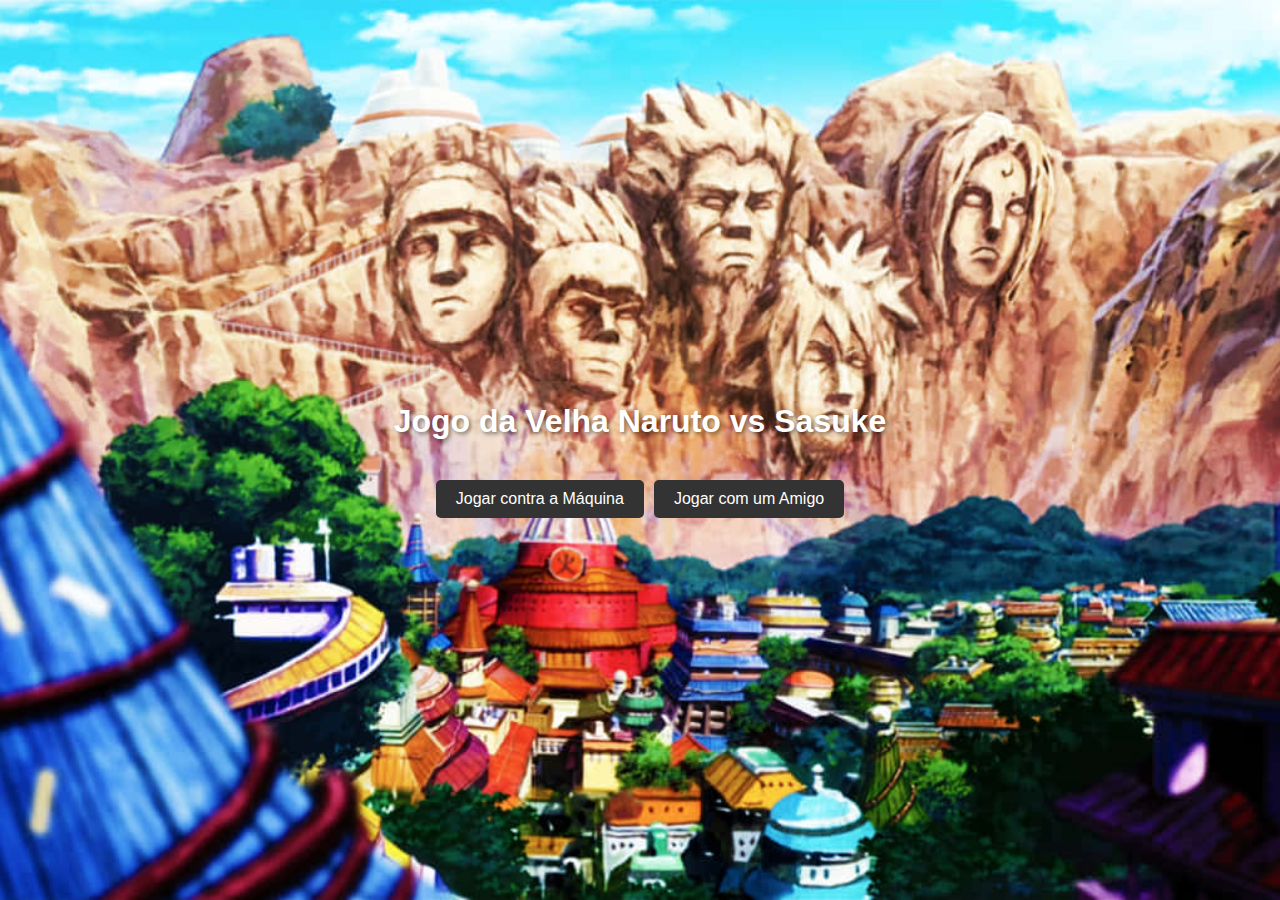
<file: index.html>
<!DOCTYPE html>
<html lang="pt-br">

<head>
    <meta charset="UTF-8">
    <meta name="viewport" content="width=device-width, initial-scale=1.0">
    <title>Jogo da Velha Naruto vs Sasuke</title>
    <link rel="stylesheet" href="style.css">
</head>

<body>
    <!-- Adiciona música de fundo -->
    <audio id="musica-fundo" autoplay loop>
        <source src="musica.mp3" type="audio/mpeg">
        Seu navegador não suporta o elemento de áudio.
    </audio>
    <h1>Jogo da Velha Naruto vs Sasuke</h1>
    <div class="buttons">
        <button onclick="location.href='maquina.html'">Jogar contra a Máquina</button>
        <button onclick="location.href='escolher_personagem.html'">Jogar com um Amigo</button>
    </div>


</body>

</html>
</file>
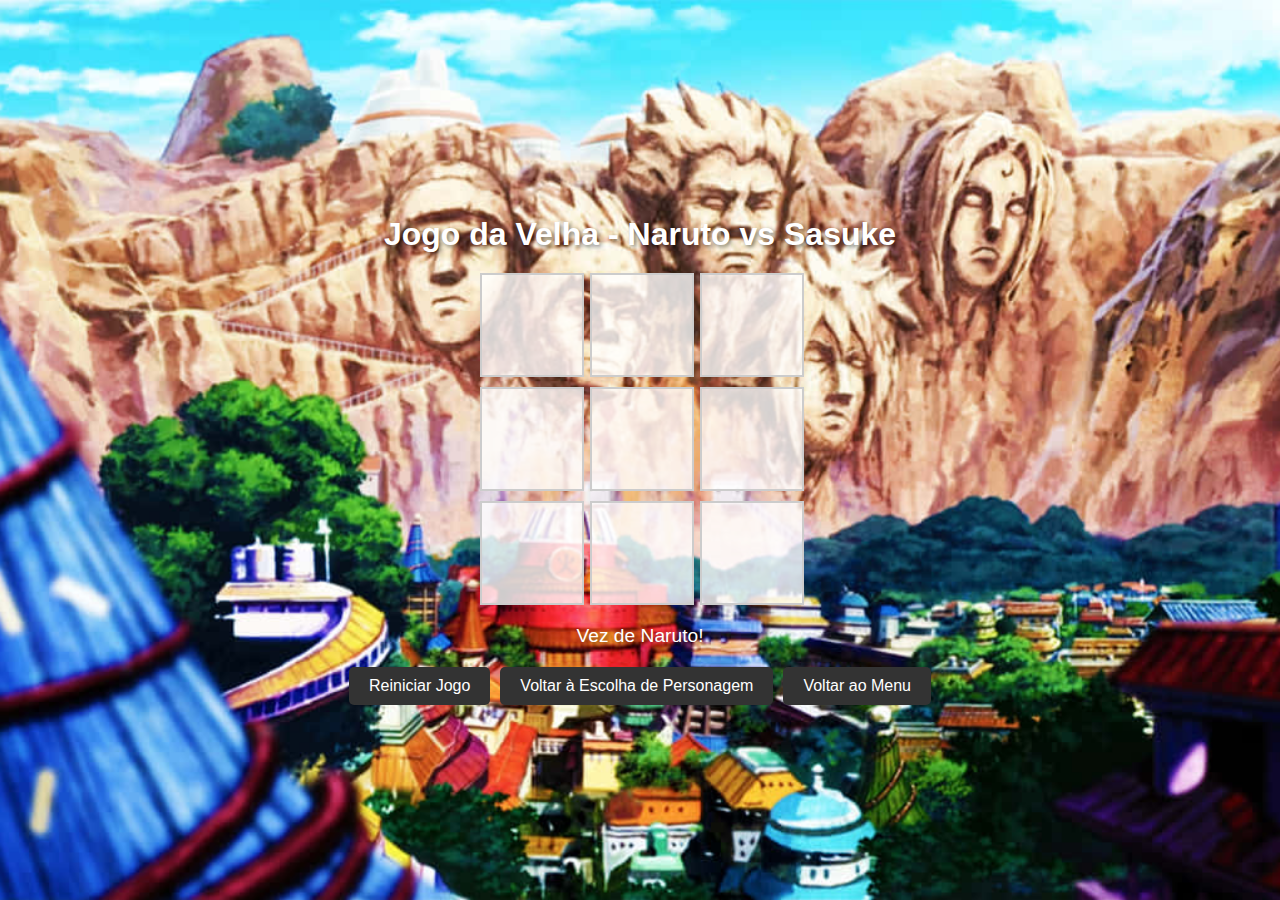
<file: amigo.html>
<!DOCTYPE html>
<html lang="pt-br">

<head>
    <meta charset="UTF-8">
    <meta name="viewport" content="width=device-width, initial-scale=1.0">
    <title>Jogo da Velha - Jogar com um Amigo</title>
    <link rel="stylesheet" href="style.css">
</head>

<body>
    <!-- Adiciona música de fundo -->
    <audio id="musica-fundo" autoplay loop>
        <source src="musica.mp3" type="audio/mpeg">
        Seu navegador não suporta o elemento de áudio.
    </audio>

    <h1>Jogo da Velha - Naruto vs Sasuke</h1>

    <div class="board">
        <div class="cell" data-cell></div>
        <div class="cell" data-cell></div>
        <div class="cell" data-cell></div>
        <div class="cell" data-cell></div>
        <div class="cell" data-cell></div>
        <div class="cell" data-cell></div>
        <div class="cell" data-cell></div>
        <div class="cell" data-cell></div>
        <div class="cell" data-cell></div>
    </div>

    <div class="game-status"></div>

    <div class="buttons">
        <button id="restartButton">Reiniciar Jogo</button>
        <button onclick="location.href='escolher_personagem.html'">Voltar à Escolha de Personagem</button>
        <button onclick="location.href='index.html'">Voltar ao Menu</button>
    </div>

    <script src="script_amigo.js"></script>

</body>

</html>
</file>
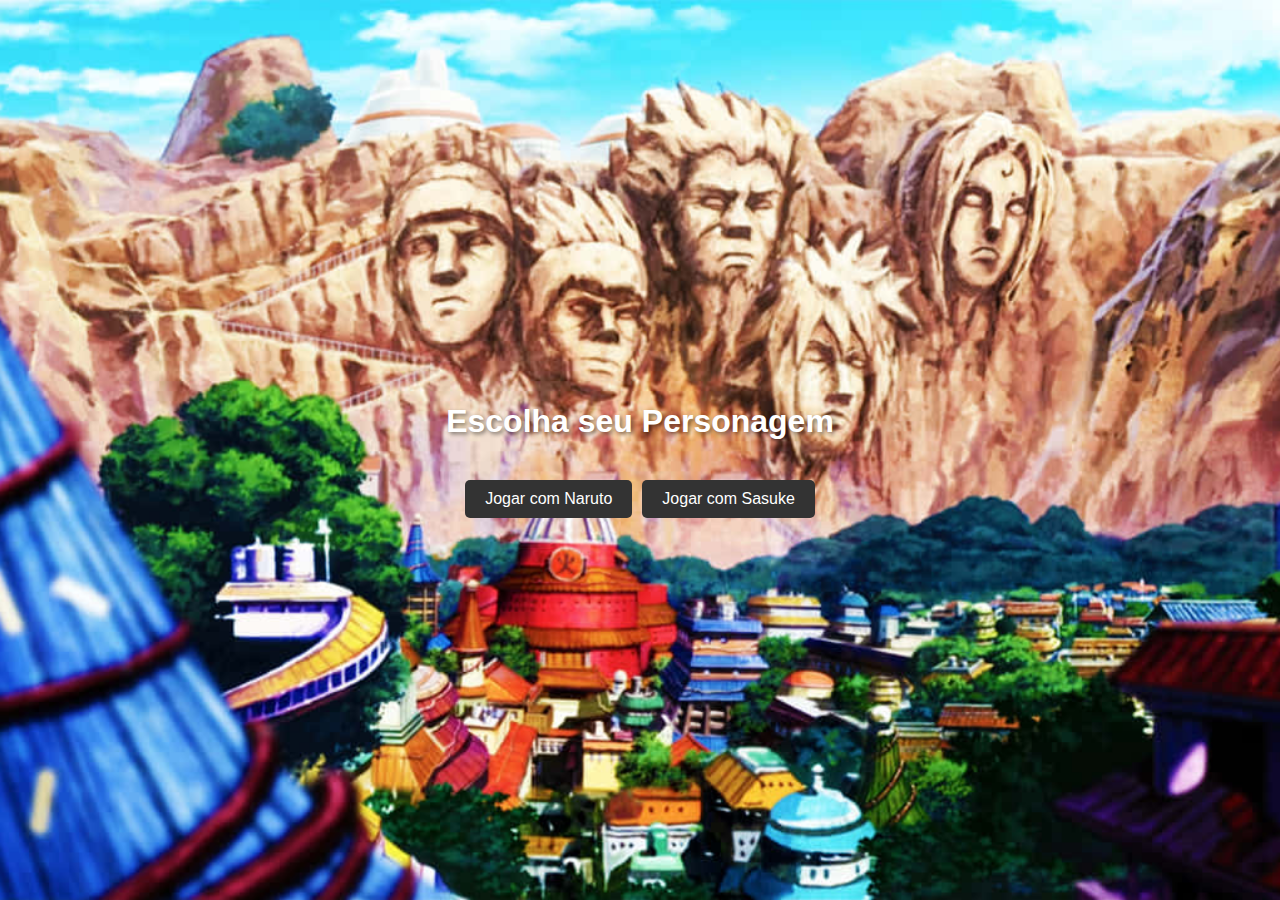
<file: escolher_personagem.html>
<!DOCTYPE html>
<html lang="pt-br">

<head>
    <meta charset="UTF-8">
    <meta name="viewport" content="width=device-width, initial-scale=1.0">
    <title>Escolher Personagem</title>
    <link rel="stylesheet" href="style.css">
</head>

<body>
    <!-- Adiciona música de fundo -->
    <audio id="musica-fundo" autoplay loop>
        <source src="musica.mp3" type="audio/mpeg">
        Seu navegador não suporta o elemento de áudio.
    </audio>

    <h1>Escolha seu Personagem</h1>
    <div class="buttons">
        <button onclick="irParaJogo('naruto')">Jogar com Naruto</button>
        <button onclick="irParaJogo('sasuke')">Jogar com Sasuke</button>
    </div>

    <script>
        // Função para redirecionar para o jogo com a escolha do personagem
        function irParaJogo(personagem) {
            window.location.href = `amigo.html?personagem=${personagem}`; // Passa a escolha do personagem para a página do jogo
        }
    </script>

</body>

</html>
</file>
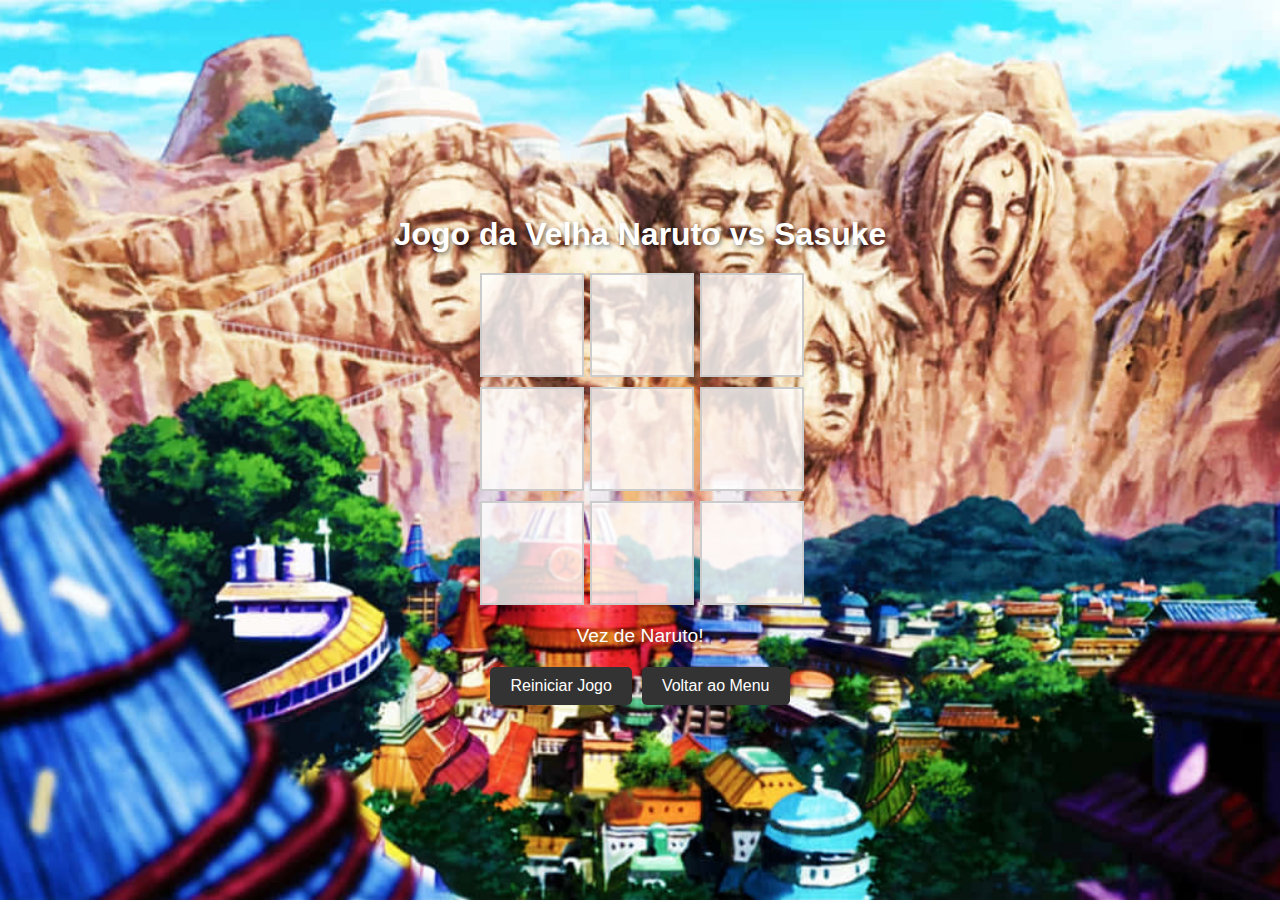
<file: maquina.html>
<!DOCTYPE html>
<html lang="pt-br">

<head>
    <meta charset="UTF-8">
    <meta name="viewport" content="width=device-width, initial-scale=1.0">
    <title>Jogo da Velha - Contra a Máquina</title>
    <link rel="stylesheet" href="style.css">
</head>

<body>
    <!-- Adiciona música de fundo -->
    <audio id="musica-fundo" autoplay loop>
        <source src="musica.mp3" type="audio/mpeg">
        Seu navegador não suporta o elemento de áudio.
    </audio>

    <h1>Jogo da Velha Naruto vs Sasuke</h1>
    <div class="board">
        <div class="cell" data-cell></div>
        <div class="cell" data-cell></div>
        <div class="cell" data-cell></div>
        <div class="cell" data-cell></div>
        <div class="cell" data-cell></div>
        <div class="cell" data-cell></div>
        <div class="cell" data-cell></div>
        <div class="cell" data-cell></div>
        <div class="cell" data-cell></div>
    </div>
    <div class="game-status"></div>
    <div class="buttons">
        <button id="restartButton">Reiniciar Jogo</button>
        <button onclick="location.href='index.html'">Voltar ao Menu</button>
    </div>
    <script src="script_maquina.js"></script>
</body>

</html>
</file>
<file: style.css>
body {
    display: flex;
    flex-direction: column;
    align-items: center;
    justify-content: center;
    height: 100vh;
    font-family: Arial, sans-serif;
    background-image: url('konora.png');  /* Caminho da imagem de fundo */
    background-size: cover;
    background-position: center;
    margin: 0;
    color: white;  /* Ajusta a cor do texto para contrastar com o fundo */
}

h1 {
    margin-bottom: 20px;
    text-shadow: 2px 2px 4px rgba(0, 0, 0, 0.5);  /* Adiciona uma sombra ao texto para melhor visibilidade */
}

.board {
    display: grid;
    grid-template-columns: repeat(3, 100px);
    gap: 10px;
}

.cell {
    width: 100px;
    height: 100px;
    display: flex;
    align-items: center;
    justify-content: center;
    background-color: rgba(255, 255, 255, 0.8);  /* Fundo branco semitransparente */
    border: 2px solid #ccc;
    font-size: 2em;
    cursor: pointer;
}

.cell img {
    width: 80px;
    height: 80px;
}

.cell:hover {
    background-color: rgba(255, 255, 255, 0.9);
}

.game-status {
    margin-top: 20px;
    font-size: 1.2em;
    text-shadow: 2px 2px 4px rgba(0, 0, 0, 0.5);  /* Adiciona uma sombra ao texto para melhor visibilidade */
}

/* Cor para o texto de vitória do Naruto */
.game-status.naruto-vitoria {
    color: #FF6A00;  /* Laranja para Naruto */
    font-weight: bold;
}

/* Cor para o texto de vitória do Sasuke */
.game-status.sasuke-vitoria {
    color: #7A00B1;  /* Roxo para Sasuke */
    font-weight: bold;
}

/* Cor para o texto de empate */
.game-status.empate {
    color: #808080;  /* Cinza para empate */
    font-weight: bold;
}

/* Tamanho do GIF */
.game-status img {
    width: 200px;  /* Define uma largura maior para os GIFs */
    height: auto;
    max-width: 100%;
    margin-top: 10px;
}

.buttons {
    display: flex;
    gap: 10px;  /* Adiciona espaço entre os botões */
    margin-top: 20px;
}

button {
    padding: 10px 20px;
    font-size: 1em;
    cursor: pointer;
    background-color: #333;
    color: white;
    border: none;
    border-radius: 5px;
}

button:hover {
    background-color: #555;
}

.winning-line {
    position: absolute;
    width: 0;
    height: 5px;
    background-color: red;
    transform-origin: left;
    transition: width 0.5s;
}
</file>
